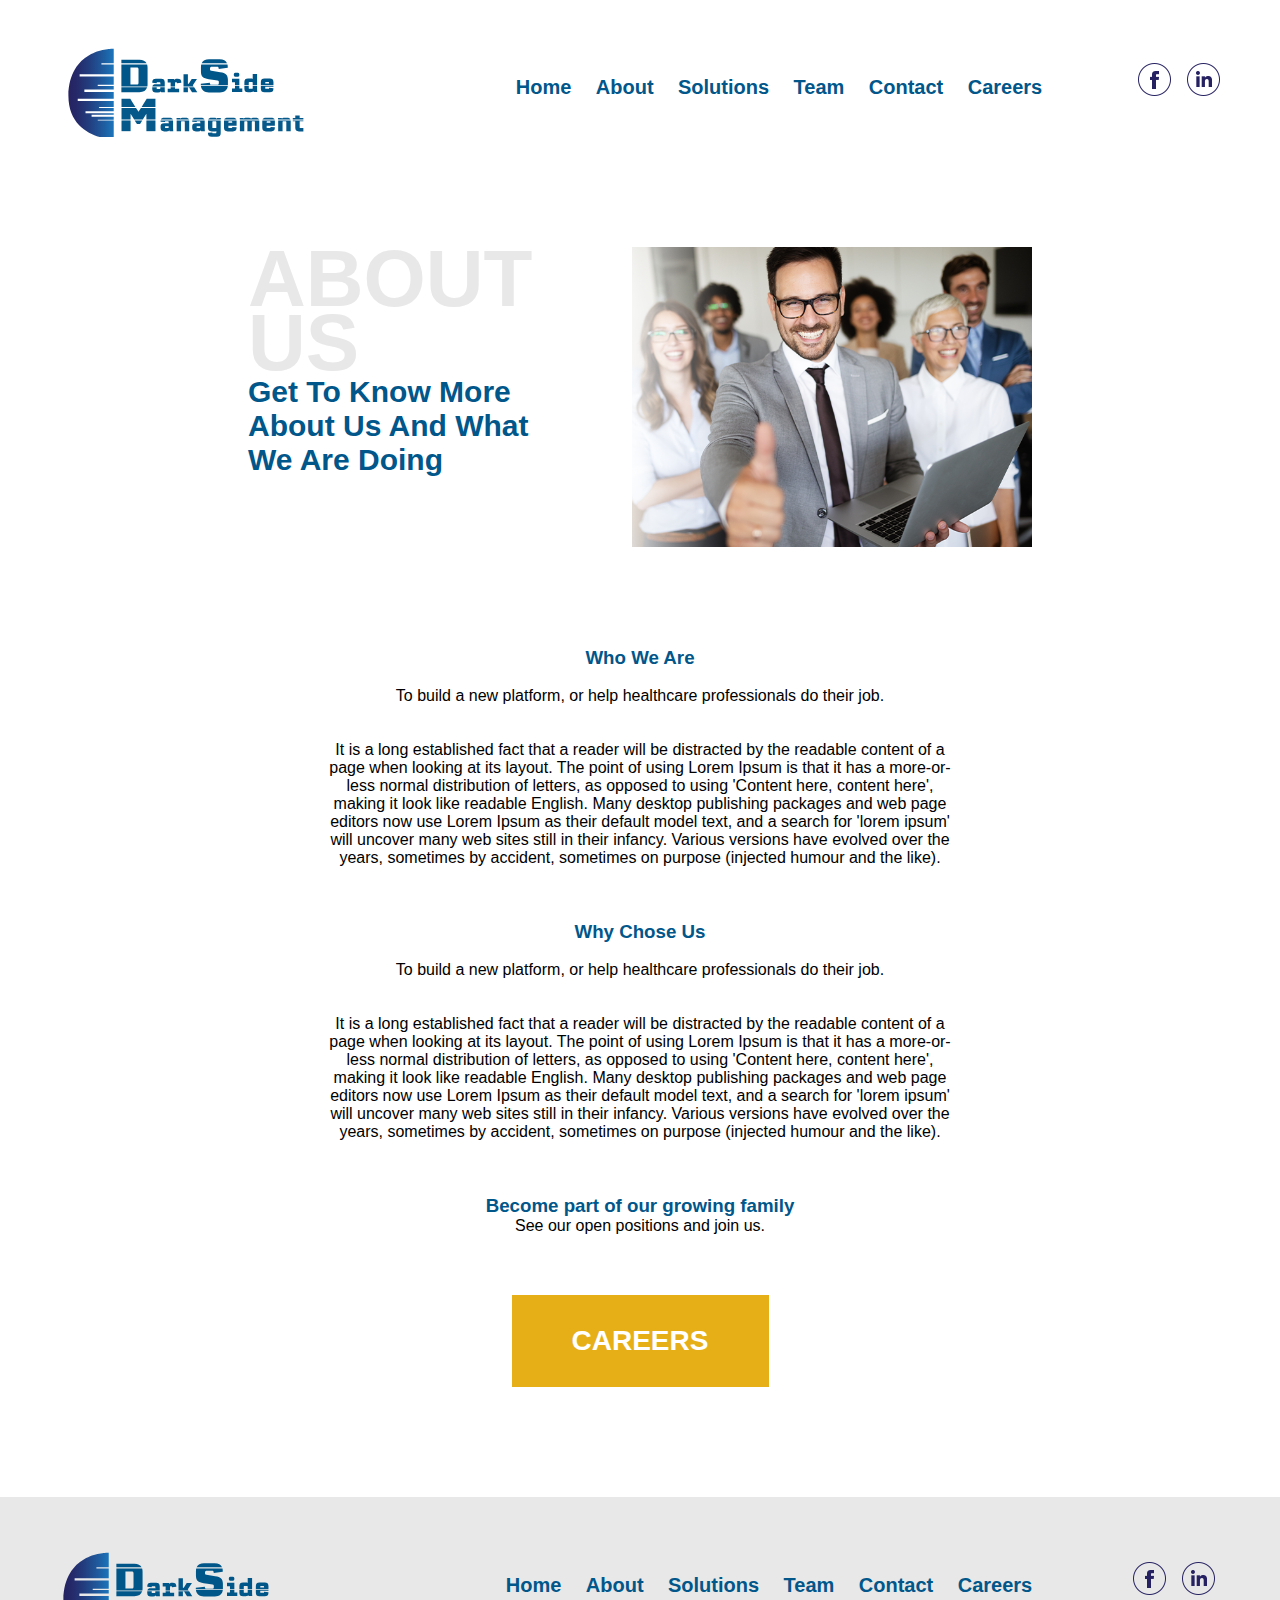
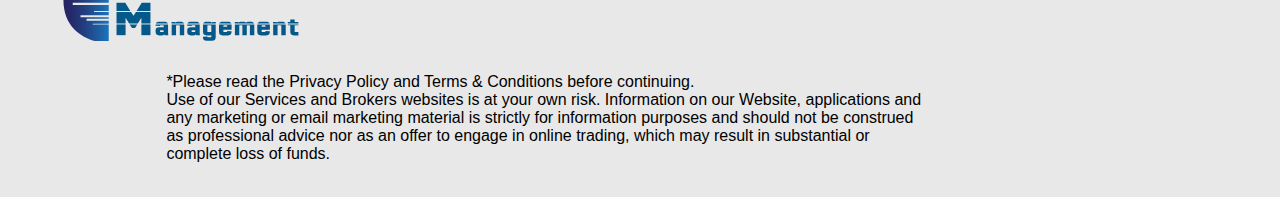
<file: pages/about.html>
<!DOCTYPE html>
<html lang="en">
<head>
    <meta charset="UTF-8">
    <meta name="viewport" content="width=device-width, initial-scale=1.0">
    <link rel="stylesheet" href="/css/main.css">
    <link rel="stylesheet" href="/css/about.css">
    <title>About</title>
</head>
<body>
    <div class="main-container">
        <div class="headers">
            <div class="nav">
                <a class="nav-h1"></a>
                <div class="a-container">
                    <a href="/index.html">Home</a>
                    <a href="/pages/about.html">About</a>
                    <a href="/pages/solutions.html">Solutions</a>
                    <a href="/pages/team.html">Team</a>
                    <a href="/pages/contact.html">Contact</a>
                    <a href="/pages/careers.html">Careers</a>
                </div>
                <div class="logo-section">
                    <img class="logo-img" src="/assets/images/facebook.png" alt="facebook logo">
                    <img class="logo-img" src="/assets/images/linkedin.png" alt="linkedin logo">
                </div>
            </div>
        </div>
        <div class="content">
            <div class="content-inside">
               <div class="first-content">
                   <div class="first-content-left-col">
                    <h1 class="right-part-h1">ABOUT <br> US</h1>
                    <h2>Get To Know More <br>
                        About Us And What<br>
                        We Are Doing</h2>
                   </div>
                   <div class="first-content-right-col">
                       <img src="/assets/images/thumbs-up.png" alt="" class="first-content-right-col-img">
                </div>
               </div>
           
                </div>
                <div class="center-content">
                    <section>
                        <h3>Who We Are</h3>
                        <br>
                        <p>
                            To build a new platform, or help healthcare professionals do their job.
                        </p>
                        <br>
                        <br>
                        <p>
                            It is a long established fact that a reader will be distracted by the readable content of a page when looking at its layout. The point of using Lorem Ipsum is that it has a more-or-less normal distribution of letters, as opposed to using 'Content here, content here', making it look like readable English. Many desktop publishing packages and web page editors now use Lorem Ipsum as their default model text, and a search for 'lorem ipsum' will uncover many web sites still in their infancy. Various versions have evolved over the years, sometimes by accident, sometimes on purpose (injected humour and the like).
                        </p>
                    </section>
                    <br>
                    <br>
                    <br>
                    <section>
                        <h3>Why Chose Us</h3>
                        <br>
                        <p>
                            To build a new platform, or help healthcare professionals do their job.
                        </p>
                        <br>
                        <br>
                        <p>
                            It is a long established fact that a reader will be distracted by the readable content of a page when looking at its layout. The point of using Lorem Ipsum is that it has a more-or-less normal distribution of letters, as opposed to using 'Content here, content here', making it look like readable English. Many desktop publishing packages and web page editors now use Lorem Ipsum as their default model text, and a search for 'lorem ipsum' will uncover many web sites still in their infancy. Various versions have evolved over the years, sometimes by accident, sometimes on purpose (injected humour and the like).
                        </p>
                    </section>
                    <br>
                    <br>
                    <br>
                    <section>
                        <h3>Become part of our growing family</h3>
                        <span>See our open positions and join us.</span>
                        <br>
                      <a href="/pages/careers.html"> <button class="careers-button">Careers</button></a>
                    </section>
                </div>
            </div>
        </div>
    </div>
    </div>
          <div class="footer">
            <div class="nav">
                <h5 class="nav-h1"></h5>
                <div class="a-container">
                    <a href="/index.html">Home</a>
                    <a href="pages/about.html">About</a>
                    <a href="/pages/solutions.html">Solutions</a>
                    <a href="/pages/team.html">Team</a>
                    <a href="/pages/contact.html">Contact</a>
                    <a href="/pages/careers.html">Careers</a>

                </div>
                <div class="logo-section">
                    <img class="logo-img" src="/assets/images/facebook.png" alt="facebook logo">
                    <img class="logo-img" src="/assets/images/linkedin.png" alt="linkedin logo">
                </div>
            </div>
            <p class="message">*Please read the Privacy Policy and Terms & Conditions before continuing. <br> Use of our Services and Brokers websites is at your own risk. Information on our Website, applications and any marketing or email marketing material is strictly
                for information purposes and should not be construed as professional advice nor as an offer to engage in online trading, which may result in substantial or complete loss of funds.
            </p>
        </div>
</body>
</html>
</file>
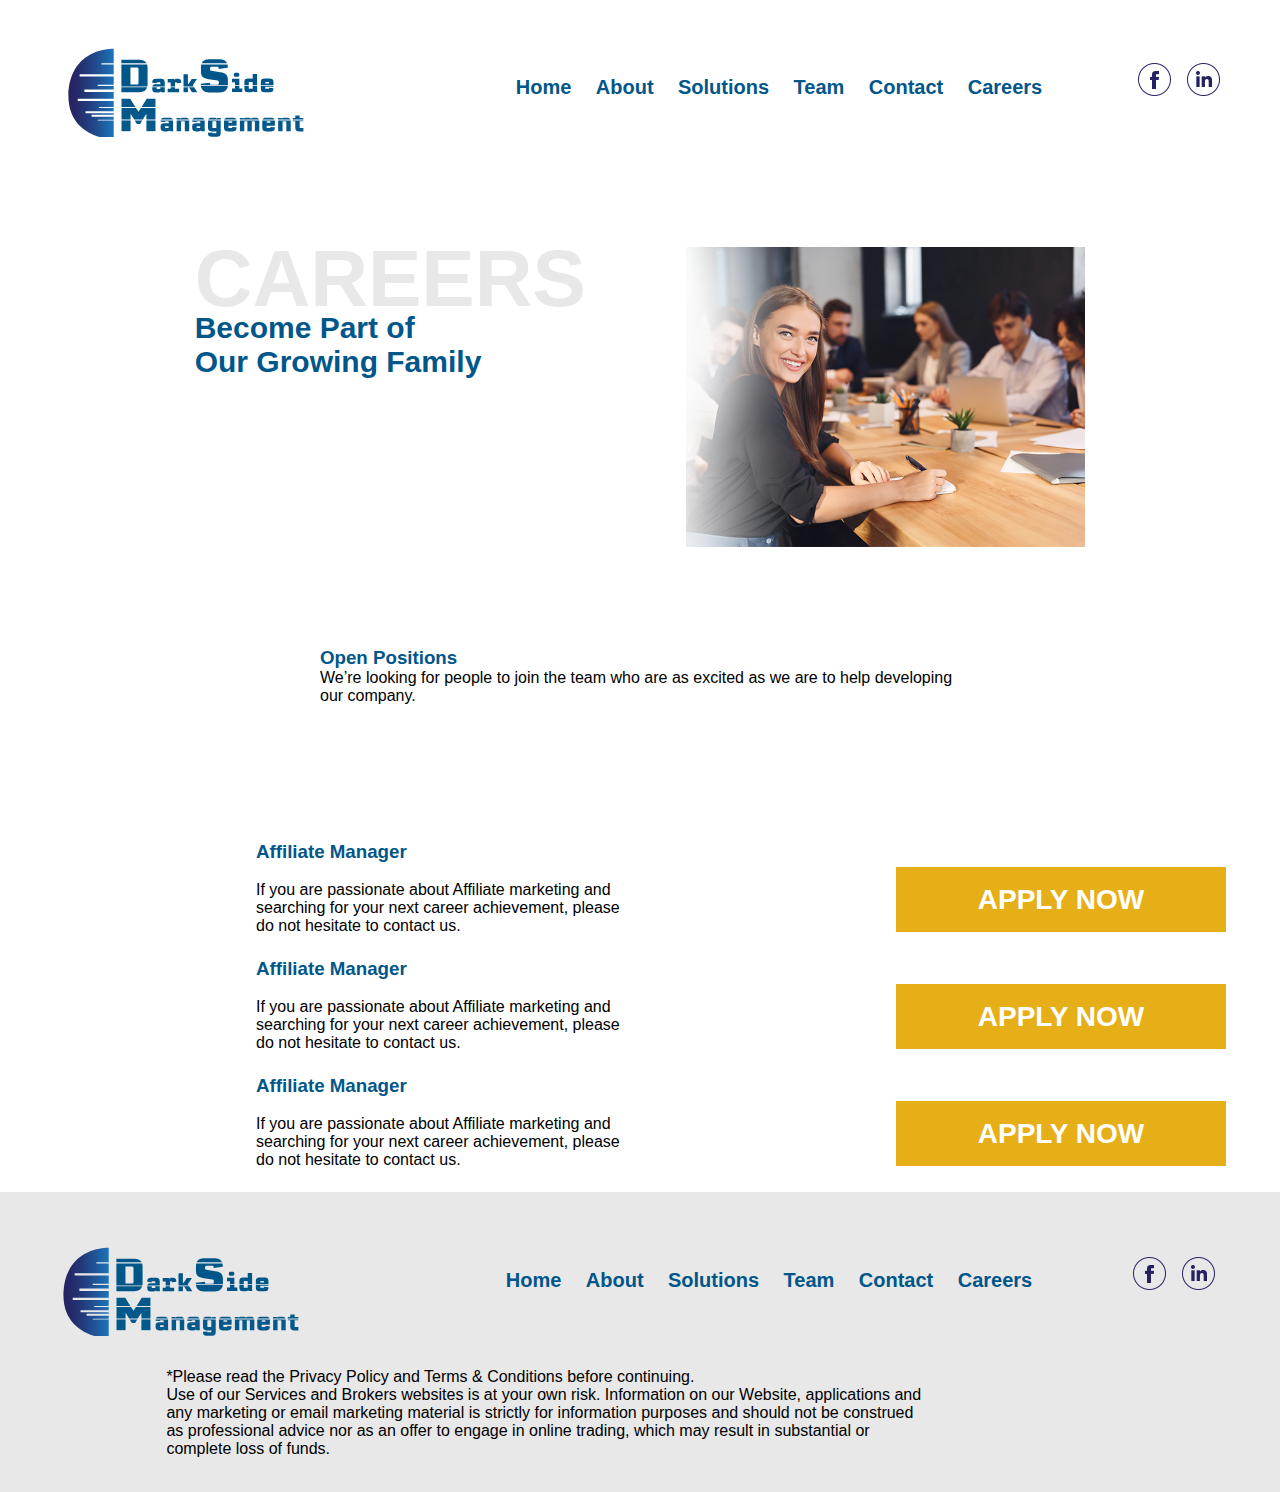
<file: pages/careers.html>
<!DOCTYPE html>
<html lang="en">
<head>
    <meta charset="UTF-8">
    <meta name="viewport" content="width=device-width, initial-scale=1.0">
    <link rel="stylesheet" href="/css/main.css">
    <link rel="stylesheet" href="/css/about.css">
    <link rel="stylesheet" href="/css/careers.css">
    <title>About</title>
</head>
<body>
    <div class="main-container">
        <div id="overlay"></div>
        <div class="headers">
            <div class="nav">
                <a class="nav-h1"></a>
                <div class="a-container">
                    <a href="/index.html">Home</a>
                    <a href="/pages/about.html">About</a>
                    <a href="/pages/solutions.html">Solutions</a>
                    <a href="/pages/team.html">Team</a>
                    <a href="/pages/contact.html">Contact</a>
                    <a href="/pages/careers.html">Careers</a>

                </div>
                <div class="logo-section">
                    <img class="logo-img" src="/assets/images/facebook.png" alt="facebook logo">
                    <img class="logo-img" src="/assets/images/linkedin.png" alt="linkedin logo">
                </div>
            </div>
        </div>
        <div class="content">
            <div class="content-inside">
               <div class="first-content">
                   <div class="first-content-left-col">
                    <h1 class="right-part-h1">CAREERS</h1>
                    <h2>Become Part of <br>
                        Our Growing Family
                        </h2>
                   </div>
                   <div class="first-content-right-col">
                       <img src="/assets/images/happy-people.png" alt="" class="first-content-right-col-img">
                </div>
               </div>
           
                </div>
                <div>
                    <div class="first-content">
                        <section>
                            <h3>Open Positions</h3>
                            <p>
                                We’re looking for people to join the team who are as excited as we are to help developing our company.
                            </p>
                            <br>
                            <br>
                        </section>
                    </div>
                    <div class="modal" id="modal">
                        <div>
                        <h2>Graphic Designer</h2>
                        <br>
                        <br>
                        <span>Sofia, Bulgaria | Full Time Position</span>
                        <span>Posted Date: 2020-06-24</span>
                        <p>We are proud to announce that we are expanding our business and we seek to appoint a new graphic designer to our team. If you believe your a great one with a catchy eye for details, sent your CV and portfolio our way.
                            <br>
                            <br>
                            <p>
                                <h3>Responsibilities</h3>
                                We are proud to announce that we are expanding our business and we seek to appoint a new graphic designer to our team. If you believe your a great one with a catchy eye for details, sent your CV and portfolio our way.

                                Responsibilities:
                                Thinks creatively to produce new ideas and concepts and develops new designs following the company's conception and guidelines
                                Prepares and presents digital layouts for the clients
                                Performs pre-processing of the products according to already established and approved templates
                                Executes the print & cut operations of the products 
                                Meeting clients requirements and expectations
                                Working as part of a team with printers, copywriters, photographers, stylists, illustrators, other designers, account executives, web developers and marketing specialists
                                 </p>
                                 <p>
                                     <br>
                                     <br>
                                    <h3>Qualifications</h3>
                                    We are proud to announce that we are expanding our business and we seek to appoint a new graphic designer to our team. If you believe your a great one with a catchy eye for details, sent your CV and portfolio our way.
    
                                    Qualifications:
                                    Proficiency with Adobe Illustrator & Adobe Photoshop 
                                    Proven experience as a graphic designer
                                    An eye for aesthetics and details
                                    Able to act on own initiative, delivering projects without immediate supervision
                                    Excellent time management and organizational skills 
                                    Accuracy and attention to detail 
                                    Ability to multi-task 
                                    Ability to function well in a fast-paced environment under tight deadlines 
                                    Intermediate level in written English is a must 
                                     </p>
                                     <br>
                                     <br>
                                     <h3>Advantages</h3>
                                     We are proud to announce that we are expanding our business and we seek to appoint a new graphic designer to our team. If you believe your a great one with a catchy eye for details, sent your CV and portfolio our way.
                                     Interest and understanding of different types of printing materials, product photography processing, mockup creation and packaging designs
                                     What we offer:
                                     Working with a young, creative and passionate team 
                                     We take under consideration your personal needs and commitments 
                                     Excellent working conditions 
                                     Cooperative team environment 
                                     Ongoing training and career development
                                     
                                     <br>
                                     <br>
                                     <form action="">
                                         <input type="file" name="" id="">
                                     </form>
                                     <p>
                                        If you are passionate about Design and searching for your next career achievement, please do not hesitate to contact us.

                                     </p>

                            </p>
                        <button id="close">X</button>
                    </div>
                      </div>
                    <div class="column-container">
                        <div class="first-column">
                                <h3>Affiliate Manager</h3>
                                <br>
                                <p>
                                    If you are passionate about Affiliate marketing and searching for your next career achievement, please do not hesitate to contact us.
                                </p>
                            </div>
                                <div class="second-column">
                                   <button class="apply-btn jsModalTrigger open">APPLY NOW</button>
                              </div>
                              <div class="first-column">
                                <h3>Affiliate Manager</h3>
                                <br>
                                <p>
                                    If you are passionate about Affiliate marketing and searching for your next career achievement, please do not hesitate to contact us.
                                </p>
                            </div>
                                <div class="second-column">
                                   <button class="apply-btn jsModalTrigger open">APPLY NOW</button>
                              </div>
                              <div class="first-column">
                                <h3>Affiliate Manager</h3>
                                <br>
                                <p>
                                    If you are passionate about Affiliate marketing and searching for your next career achievement, please do not hesitate to contact us.
                                </p>
                            </div>
                                <div class="second-column">
                                   <button class="apply-btn jsModalTrigger open">APPLY NOW</button>
                              </div>
                    </div>
                    </div>
                </div>
            </div>
        </div>
    </div>
    </div>
          <div class="footer">
            <div class="nav">
                <h5 class="nav-h1"></h5>
                <div class="a-container">
                    <a href="/index.html">Home</a>
                    <a href="pages/about.html">About</a>
                    <a href="/pages/solutions.html">Solutions</a>
                    <a href="/pages/team.html">Team</a>
                    <a href="/pages/contact.html">Contact</a>
                    <a href="/pages/careers.html">Careers</a>

                </div>
                <div class="logo-section">
                    <img class="logo-img" src="/assets/images/facebook.png" alt="facebook logo">
                    <img class="logo-img" src="/assets/images/linkedin.png" alt="linkedin logo">
                </div>
            </div>
            <p class="message">*Please read the Privacy Policy and Terms & Conditions before continuing. <br> Use of our Services and Brokers websites is at your own risk. Information on our Website, applications and any marketing or email marketing material is strictly
                for information purposes and should not be construed as professional advice nor as an offer to engage in online trading, which may result in substantial or complete loss of funds.
            </p>
        </div>
        <script src="/js/modal.js"></script>

</body>
</html>
</file>
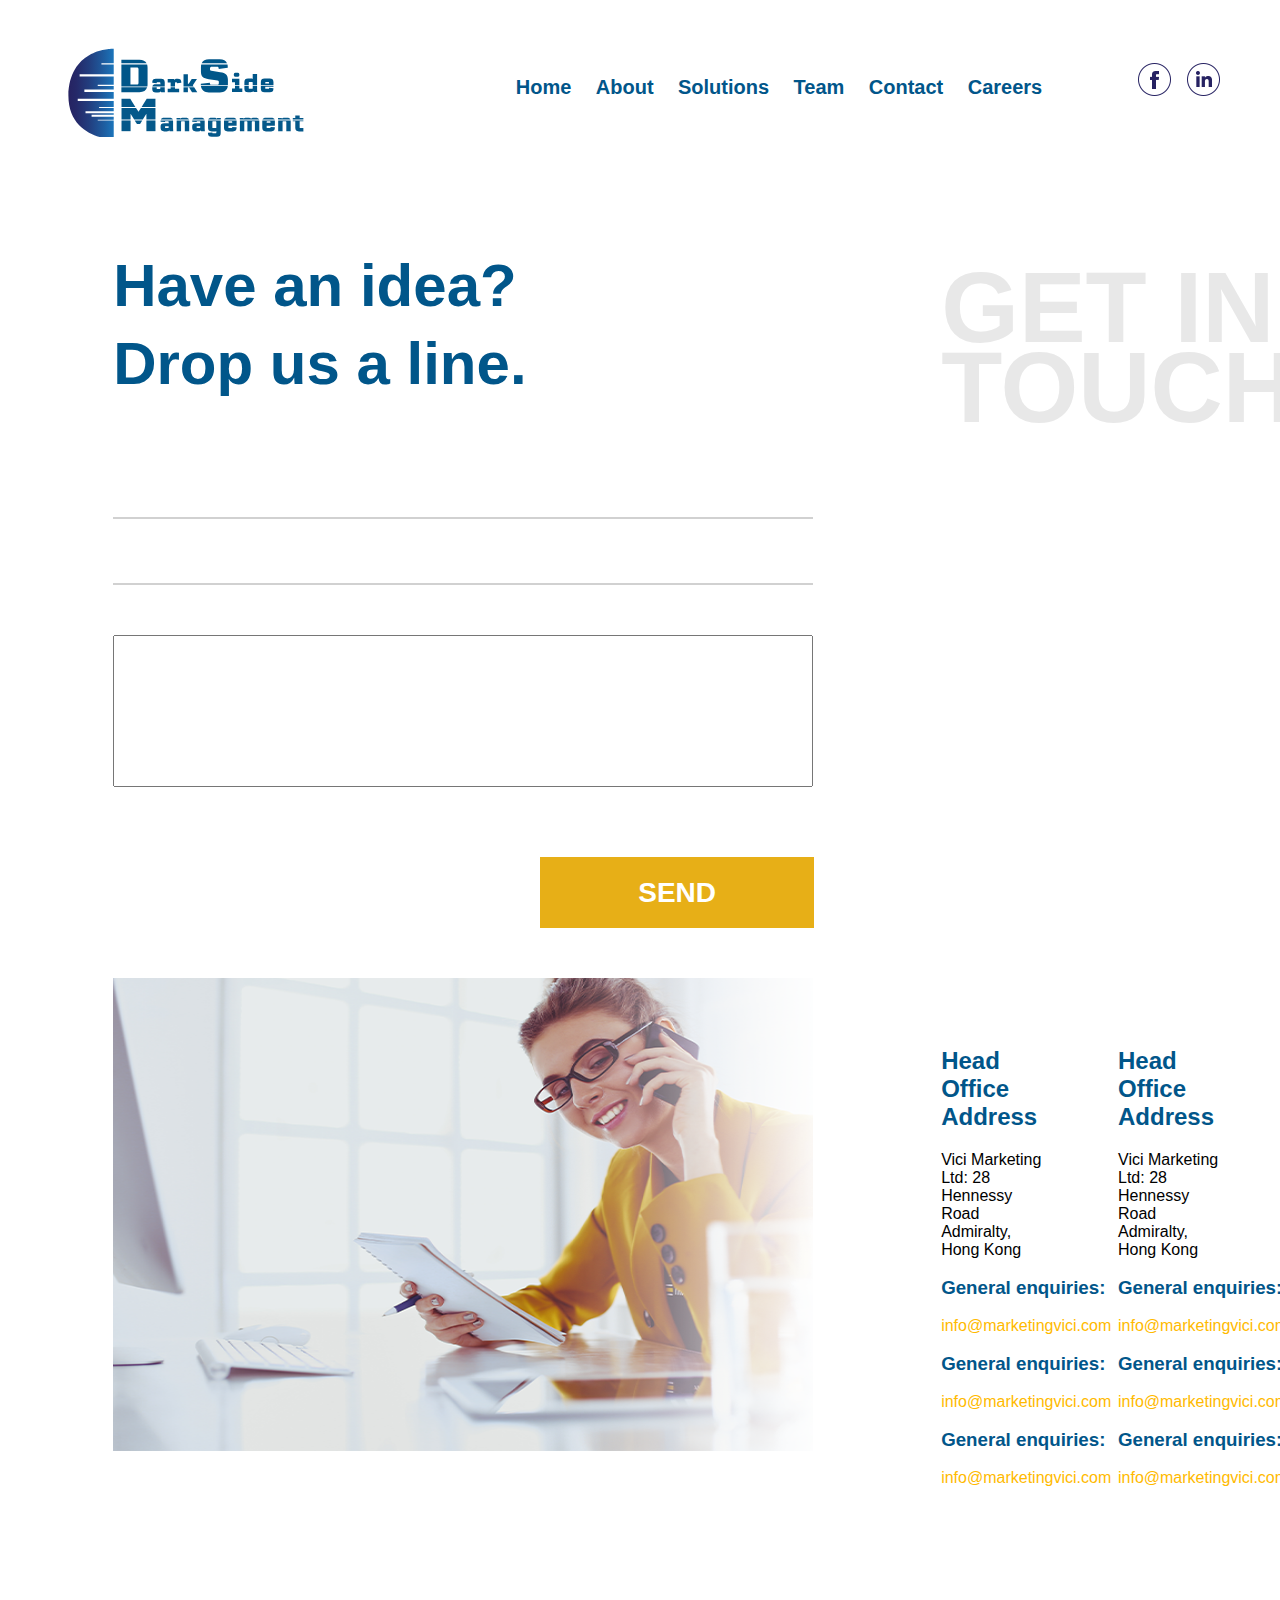
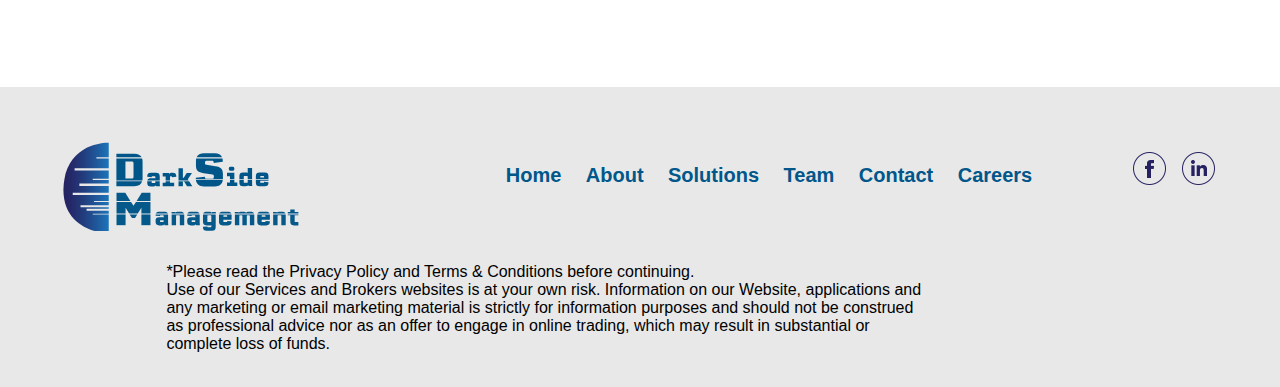
<file: pages/contact.html>
<!DOCTYPE html>
<html lang="en">
<head>
    <meta charset="UTF-8">
    <meta name="viewport" content="width=device-width, initial-scale=1.0">
    <link rel="stylesheet" href="/css/solutions.css">
    <link rel="stylesheet" href="/css/main.css">
    <link rel="stylesheet" href="/css/contact.css">
    <title>Contact</title>
</head>
<body>
    <div class="main-container">
        <div class="headers">
            <div class="nav">
                <a class="nav-h1"></a>
                <div class="a-container">
                    <a href="/index.html">Home</a>
                    <a href="/pages/about.html">About</a>
                    <a href="/pages/solutions.html">Solutions</a>
                    <a href="/pages/team.html">Team</a>
                    <a href="/pages/contact.html">Contact</a>
                    <a href="/pages/careers.html">Careers</a>

                </div>
                <div class="logo-section">
                    <img class="logo-img" src="/assets/images/facebook.png" alt="facebook logo">
                    <img class="logo-img" src="/assets/images/linkedin.png" alt="linkedin logo">
                </div>
            </div>
        </div>
        <div class="content">
            <div class="content-inside">
               
            <div class="first-grid">
                <div class="left-part">
                    <h1 class="left-part-h1">Have an idea?
                        <br>
                        Drop us a line.
                    </h1>
                    <form>
                        <input type="text" name="" id="">
                        <input type="text" name="" id="">
                        <textarea name="" id="" cols="30" rows="10"></textarea>
                        <button class="send-btn">Send</button>
                    </form>
                    <img src="/assets/images/woman-talking.png" class="left-part-img">

                </div>
                <div class="right-part">
                    <h1 class="right-part-h1">GET IN <br> TOUCH</h1>
                    <div class="column-container">
                        <div class="first-col">
                            <h2>Head Office <br> Address</h2>
                            <p>Vici Marketing Ltd:
                                28 Hennessy Road <br>
                                Admiralty, <br>
                                Hong Kong
                            </p>
                            <br>
                            <h3>General enquiries:</h3>
                                <br>
                                <span class="yellow-span">info@marketingvici.com</span>
                                <br>
                                <br>
                                <h3>General enquiries:</h3>
                                <br>
                                <span class="yellow-span">info@marketingvici.com</span>
                                <br>
                                <br>
                                <h3>General enquiries:</h3>
                                <br>
                                <span class="yellow-span">info@marketingvici.com</span>
                        </div>
                        <div class="second-col">
                            <h2>Head Office <br> Address</h2>
                            <p>Vici Marketing Ltd:
                                28 Hennessy Road <br>
                                Admiralty, <br>
                                Hong Kong
                            </p>
                            <br>
                            <p>
                                <h3>General enquiries:</h3>
                                <br>
                                <span class="yellow-span">info@marketingvici.com</span>
                                <br>
                                <br>
                                <h3>General enquiries:</h3>
                                <br>
                                <span class="yellow-span">info@marketingvici.com</span>
                                <br>
                                <br>
                                <h3>General enquiries:</h3>
                                <br>
                                <span class="yellow-span">info@marketingvici.com</span>
                            </p>
                        </div-second-col>
                    </div-column-container>
                </div>
            </div>
        </div>
    </div>
    </div>
          <div class="footer">
            <div class="nav">
                <h5 class="nav-h1"></h5>
                <div class="a-container">
                    <a href="/index.html">Home</a>
                    <a href="/pages/about.html">About</a>
                    <a href="/pages/solutions.html">Solutions</a>
                    <a href="/pages/team.html">Team</a>
                    <a href="/pages/contact.html">Contact</a>
                    <a href="/pages/careers.html">Careers</a>

                </div>
                <div class="logo-section">
                    <img class="logo-img" src="/assets/images/facebook.png" alt="facebook logo">
                    <img class="logo-img" src="/assets/images/linkedin.png" alt="linkedin logo">
                </div>
            </div>
            <p class="message">*Please read the Privacy Policy and Terms & Conditions before continuing. <br> Use of our Services and Brokers websites is at your own risk. Information on our Website, applications and any marketing or email marketing material is strictly
                for information purposes and should not be construed as professional advice nor as an offer to engage in online trading, which may result in substantial or complete loss of funds.
            </p>
        </div>
</body>
</html>
</file>
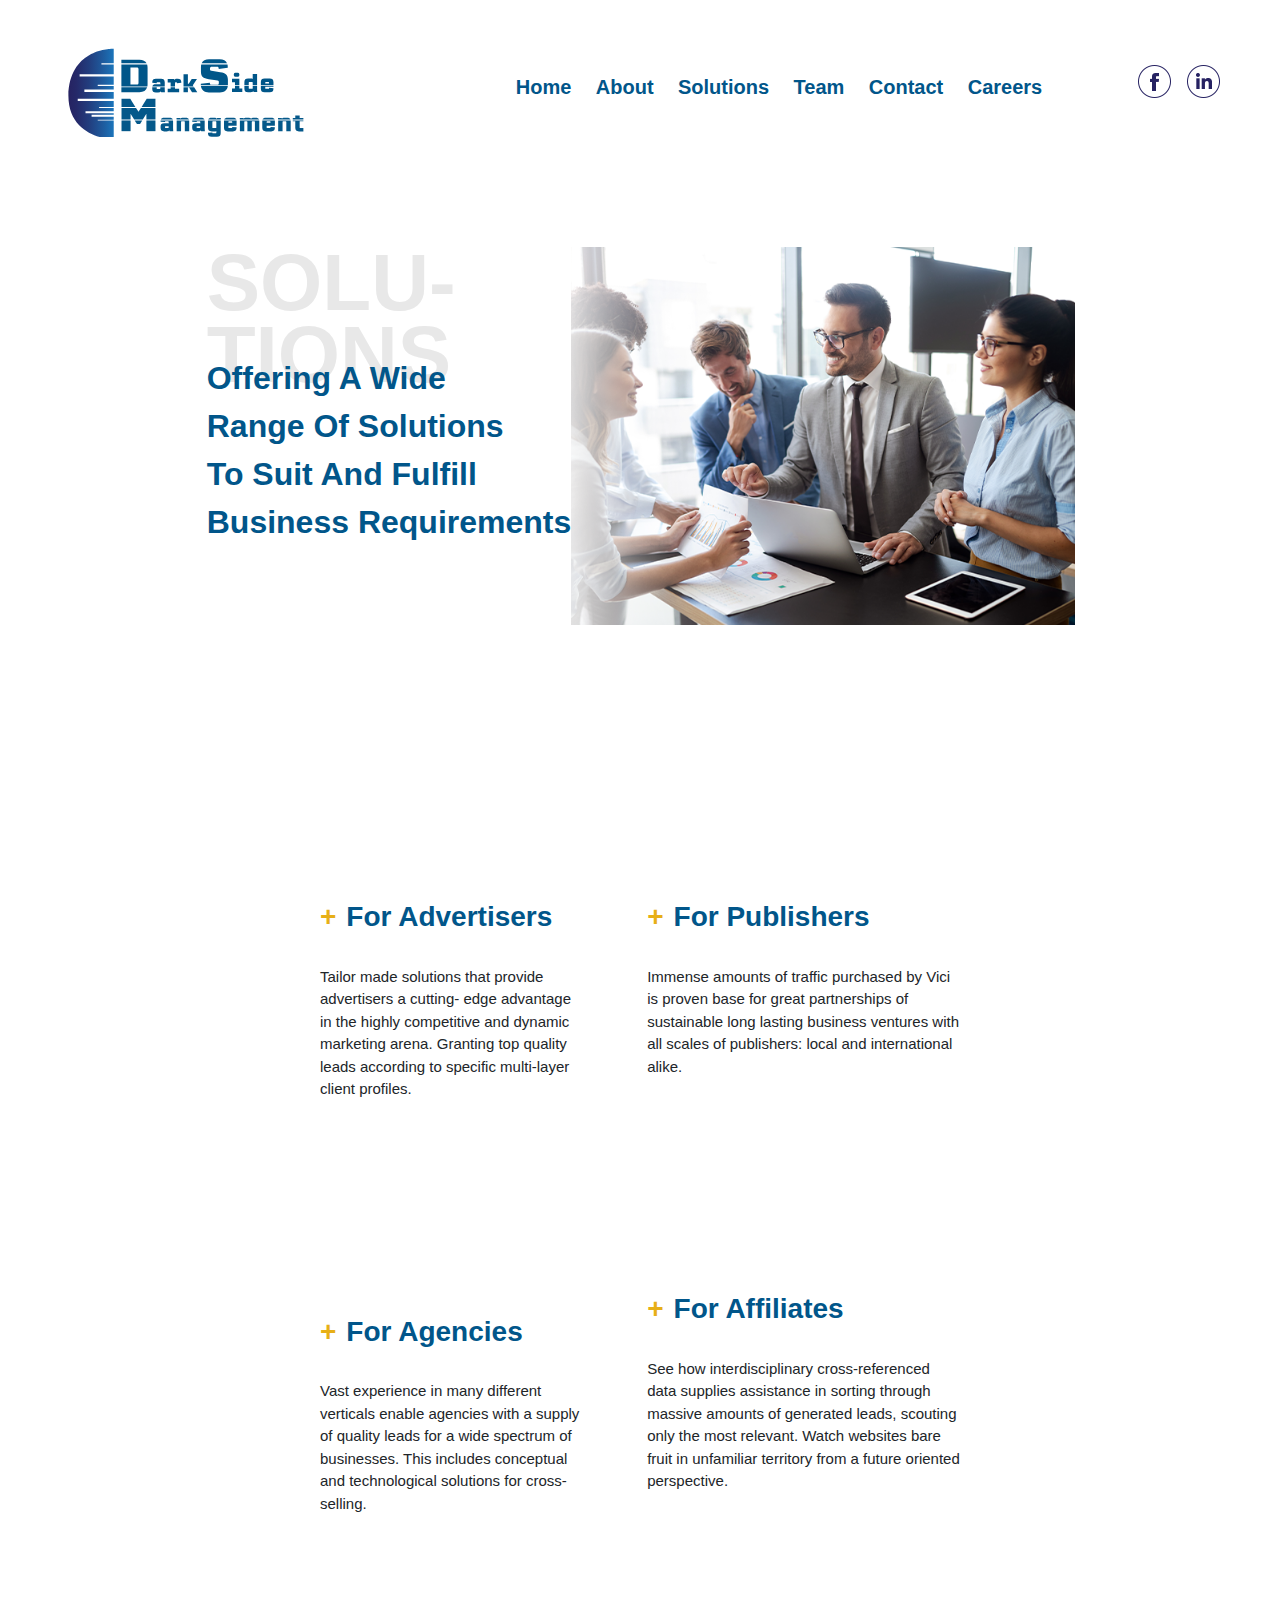
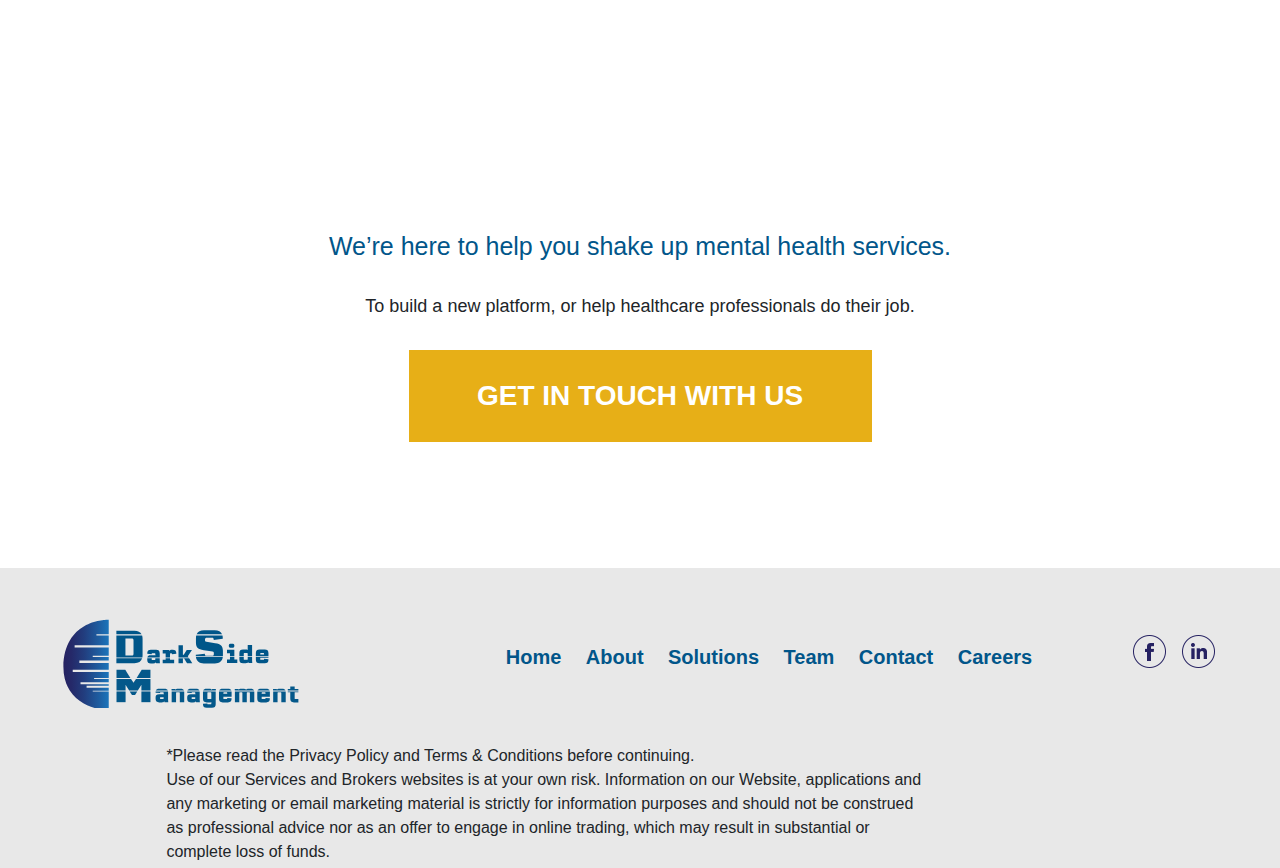
<file: pages/solutions.html>
<!DOCTYPE html>
<html lang="en">
<head>
    <meta charset="UTF-8">
    <meta name="viewport" content="width=device-width, initial-scale=1.0">
    <link rel="stylesheet" href="https://stackpath.bootstrapcdn.com/bootstrap/4.4.1/css/bootstrap.min.css" integrity="sha384-Vkoo8x4CGsO3+Hhxv8T/Q5PaXtkKtu6ug5TOeNV6gBiFeWPGFN9MuhOf23Q9Ifjh" crossorigin="anonymous">
    <link rel="stylesheet" href="/css/main.css">
    <link rel="stylesheet" href="/css/solutions.css">
    <title>Solutions</title>
</head>
<body>
    <div class="main-container">
        <div class="headers">
            <div class="nav">
                <a class="nav-h1"></a>
                <div class="a-container">
                    <a href="/index.html">Home</a>
                    <a href="/pages/about.html">About</a>
                    <a href="/pages/solutions.html">Solutions</a>
                    <a href="/pages/team.html">Team</a>
                    <a href="/pages/contact.html">Contact</a>
                    <a href="/pages/careers.html">Careers</a>

                </div>
                <div class="logo-section">
                    <img class="logo-img" src="/assets/images/facebook.png" alt="facebook logo">
                    <img class="logo-img" src="/assets/images/linkedin.png" alt="linkedin logo">
                </div>
            </div>
        </div>
        <div class="content">
            <div class="content-inside">
                <div class="solutions-first-section">
                    <div class="solutions-first-section-text">
                        <p class="first-text">SOLU-<br>TIONS</p>
                        <p class="second-text">Offering A Wide <br>
                            Range Of Solutions <br>
                            To Suit And Fulfill <br>
                            Business Requirements</p>
                    </div>
                    <div class="solutions-first-section-img">
                       <img src="/assets/images/team-talking.png" alt="" class="pc-img"> 
                    </div>
                </div>
                <div class="main-section">
                    <div class="left-part">
                        <div class="left-part-box">
                            <h3 class="second-section-right-part-h3"><span class="plus-sign">+</span>For Advertisers</h3>
                            <br> 
                            <p class="solution-p">
                                Tailor made solutions that provide advertisers a cutting- edge advantage in the highly competitive and dynamic marketing arena. Granting top quality leads according to specific multi-layer client profiles.</p>
                                <br>
                                <br>
                                <br>
                                <br>
                                <br>
                                <br>
                                <br>
                                
                        </div>
                        <div class="left-part-box">
                            <h3 class="second-section-right-part-h3"> <span class="plus-sign">+</span>For Agencies</h3>
                            <br>
                            <p class="solution-p"> 
                                Vast experience in many different verticals enable agencies with a supply of quality leads for a wide spectrum of businesses. This includes conceptual and technological solutions for cross-selling.
                            </p>

                        </div>
                    </div>
                    <div class="right-part">
                        <div class="right-part-box">
                            <h3 class="second-section-right-part-h3"> <span class="plus-sign">+</span>For Publishers</h3>
                            <br>
                            <p class="solution-p"> 
                                Immense amounts of traffic purchased by Vici is proven base for great partnerships of sustainable long lasting business ventures with all scales of publishers: local and international alike.</p>
                                <br>
                                <br>
                                <br>
                                <br>
                                <br>
                                <br>
                                <br>
                        </div>
                        <div class="right-part-box">
                            <h3 class="second-section-right-part-h3"><span class="plus-sign">+</span>For Affiliates</h3>
                            <br>
                            <p class="solution-p">
                                See how interdisciplinary cross-referenced data supplies assistance in sorting through massive amounts of generated leads, scouting only the most relevant. Watch websites bare fruit in unfamiliar territory from a future oriented perspective.</p>
                        </div>
                    </div>
                </div>
                <div class="bottom-container">
                    <h3 class="bottom-container-h3">We’re here to help you shake up mental health services. </h3>
                    <br>
                        <p class="bottom-container-p">
                            To build a new platform, or help healthcare professionals do their job.
                            <br>
                            <a href="/pages/contact.html"><button class="bottom-container-button">GET IN TOUCH WITH US</button></a>
                        </p>
                </div>
        <div class="footer">
            <div class="nav">
                <h5 class="nav-h1"></h5>
                <div class="a-container">
                    <a href="/index.html">Home</a>
                    <a href="pages/about.html">About</a>
                    <a href="/pages/solutions.html">Solutions</a>
                    <a href="/pages//team.html">Team</a>
                    <a href="/pages/contact.html">Contact</a>
                    <a href="/pages/careers.html">Careers</a>

                </div>
                <div class="logo-section">
                    <img class="logo-img" src="/assets/images/facebook.png" alt="facebook logo">
                    <img class="logo-img" src="/assets/images/linkedin.png" alt="linkedin logo">
                </div>
            </div>
            <p class="message">*Please read the Privacy Policy and Terms & Conditions before continuing. <br> Use of our Services and Brokers websites is at your own risk. Information on our Website, applications and any marketing or email marketing material is strictly
                for information purposes and should not be construed as professional advice nor as an offer to engage in online trading, which may result in substantial or complete loss of funds.
            </p>

        </div>
    </div>
    </div>
</body>
</html>
</file>
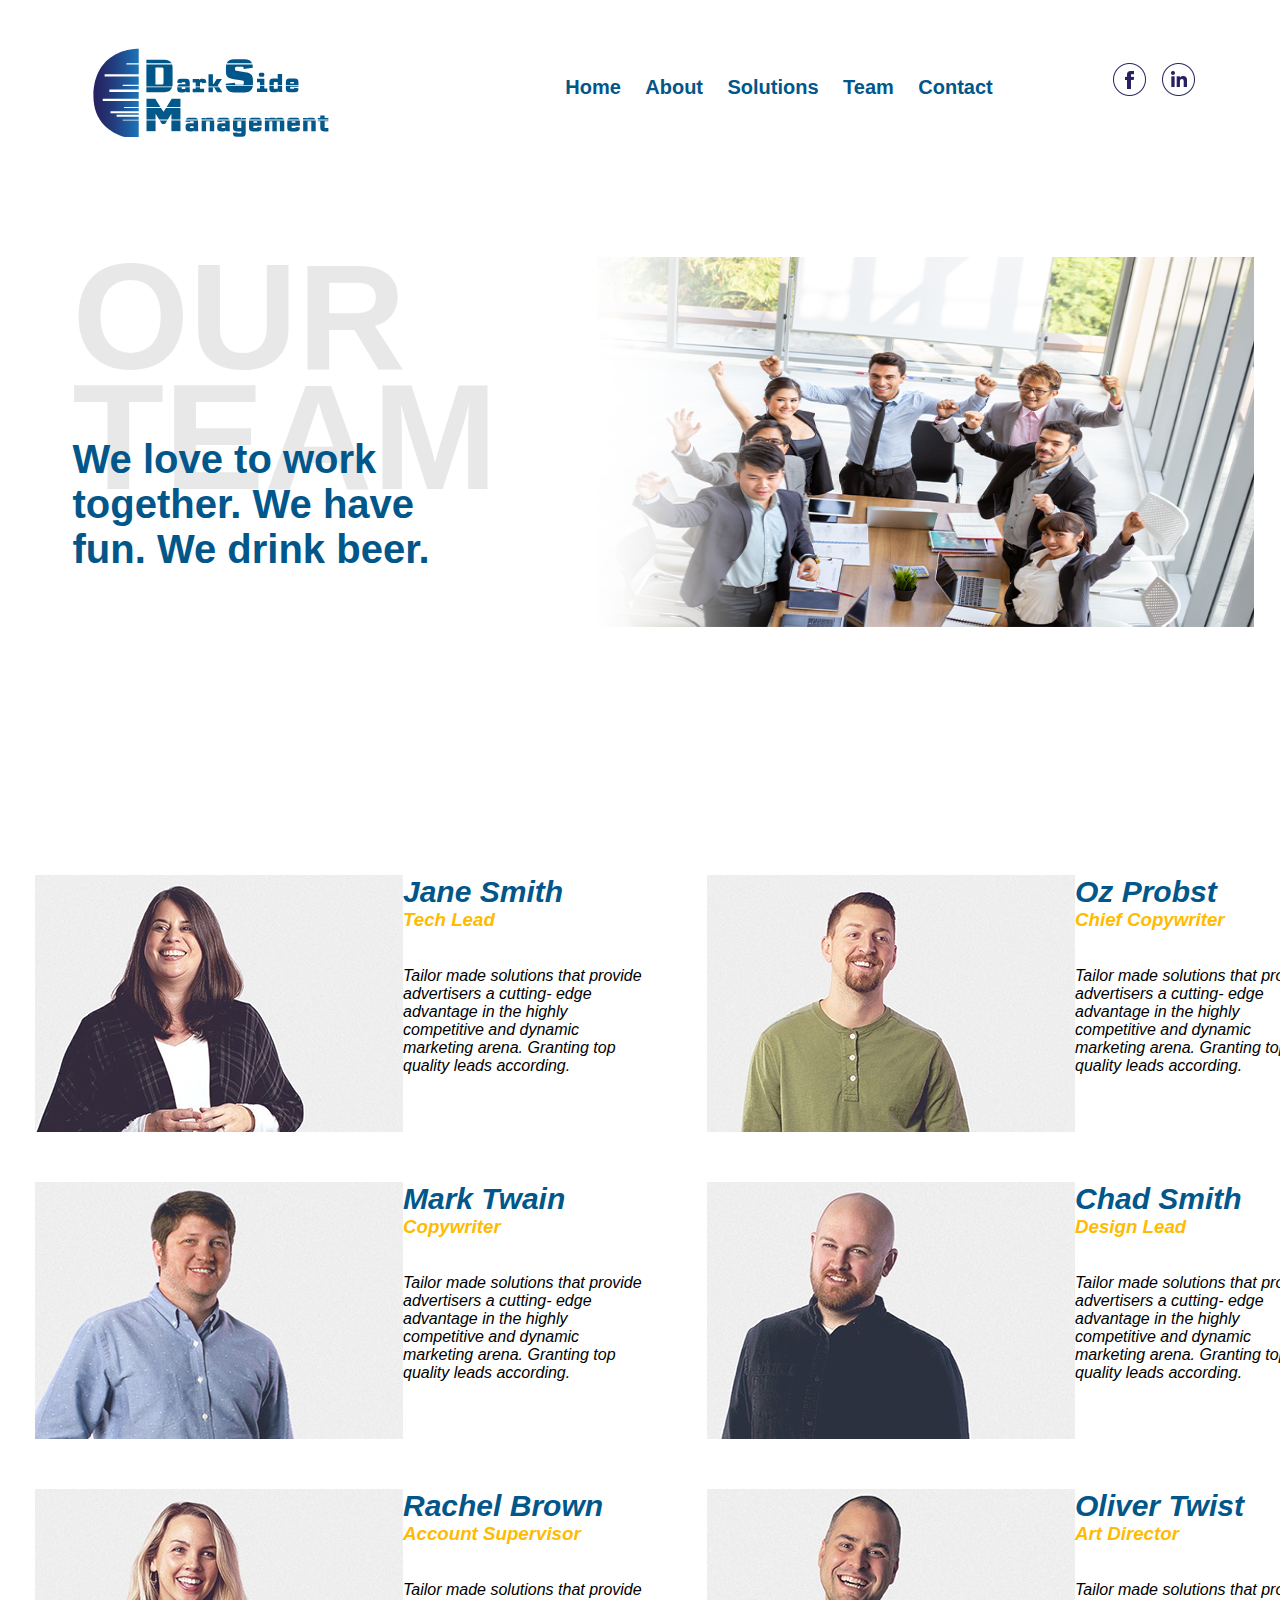
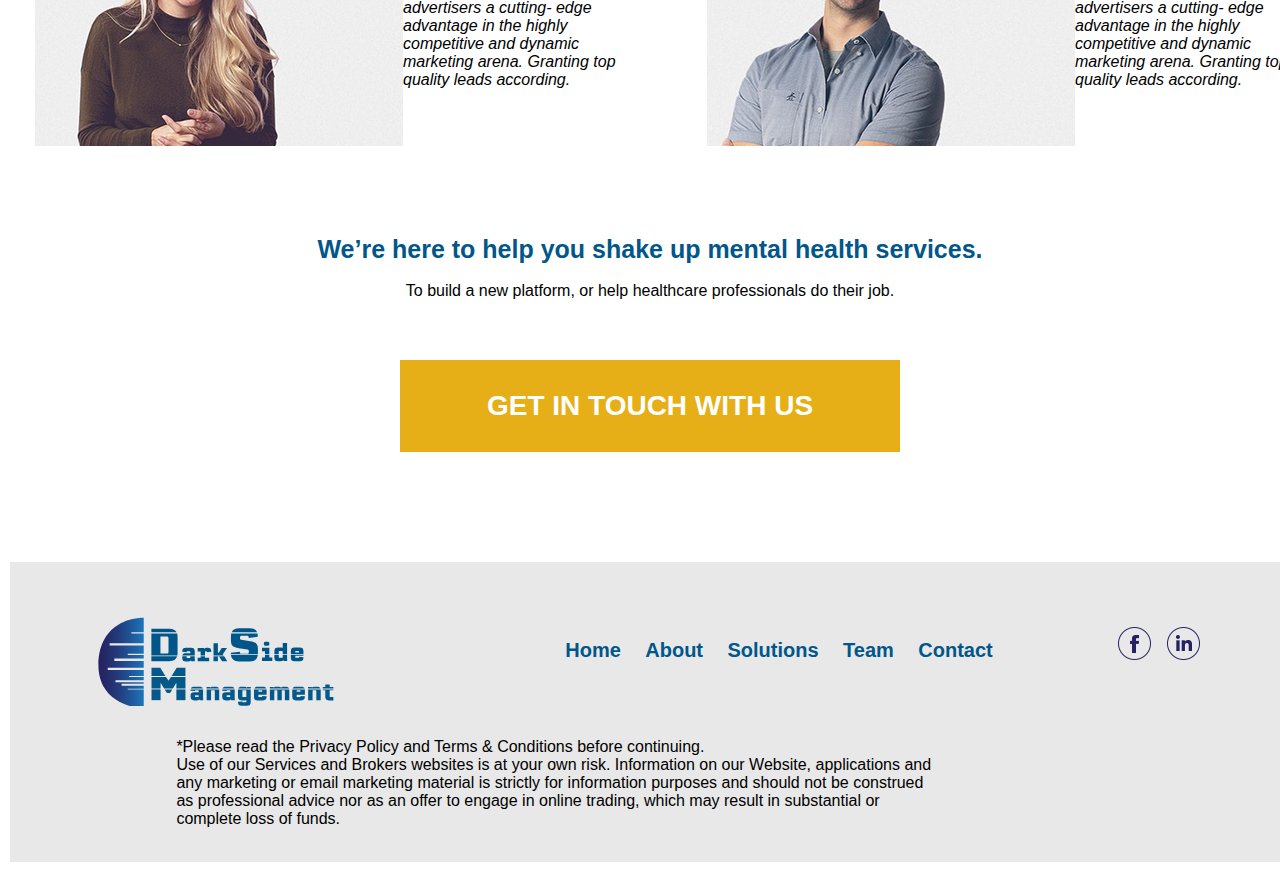
<file: pages/team.html>
<!DOCTYPE html>
<html lang="en">

<head>
    <meta charset="UTF-8">
    <meta name="viewport" content="width=device-width, initial-scale=1.0">
    <title>Team</title>
    <link rel="stylesheet" href="/css/main.css">
    <link rel="stylesheet" href="/css/about.css">
    <link rel="stylesheet" href="/css/team.css">
</head>

<body>
    <div class="main-container">
        <div class="headers">
            <div class="nav">
                <a class="nav-h1"></a>
                <div class="a-container">
                    <a href="/index.html">Home</a>
                    <a href="/pages/about.html">About</a>
                    <a href="/pages/solutions.html">Solutions</a>
                    <a href="/pages/team.html">Team</a>
                    <a href="/pages/contact.html">Contact</a>
                </div>
                <div class="logo-section">
                    <img class="logo-img" src="/assets/images/facebook.png" alt="facebook logo">
                    <img class="logo-img" src="/assets/images/linkedin.png" alt="linkedin logo">
                </div>
            </div>
        </div>
        <div class="content">
            <div class="content-inside">
                <div class="first-content">
                    <div class="first-content-left-col">
                        <h1 class="right-part-h1">OUR <br> TEAM</h1>
                        <h2 class="right-part-h2">We love to work <br>
                            together. We have<br>
                            fun. We drink beer.</h2>
                    </div>
                    <div class="first-content-right-col">
                        <img src="/assets/images/team-waving.png" alt="" class="first-content-right-col-img">
                    </div>
                </div>
                <div class="team-members-container">
                    <div class="first-col">

                    </div>
                    <div class="second-col"></div>
                </div>
            </div>
            <div class="container">
                <img class="container__image"
                    src="/assets/images/christy-holland.png">
                <div class="container__text">
                    <h2 class="name-text">Jane Smith</h2>
                    <h3 class="yellow-h3">Tech Lead</h3>
                    <br>
                    <br>
                       <p>
                        Tailor made solutions that provide advertisers a cutting- edge advantage in the highly competitive and dynamic marketing arena. Granting top quality leads according.
                       </p>
                </div>

                <img class="container__image mb-left"
                    src="/assets/images/chace-black.png">
                <div class="container__text">
                    <h2 class="name-text">Oz Probst</h2>
                    <h3 class="yellow-h3">Chief Copywriter</h3>
                    <br>
                    <br>
                    <p>
                        Tailor made solutions that provide advertisers a cutting- edge advantage in the highly competitive and dynamic marketing arena. Granting top quality leads according.
                       </p>
                </div>

            </div>

            <div class="container">
                <img class="container__image"
                    src="/assets/images/banks-wilson.png">
                <div class="container__text">
                    <h2 class="name-text">Mark Twain</h2>
                    <h3 class="yellow-h3">Copywriter</h3>
                    <br>
                    <br>
                    <p>
                        Tailor made solutions that provide advertisers a cutting- edge advantage in the highly competitive and dynamic marketing arena. Granting top quality leads according.
                       </p>
                </div>

                <img class="container__image mb-left"
                    src="/assets/images/matt-taylor.png">
                <div class="container__text">
                    <h2 class="name-text">Chad Smith</h2>
                    <h3 class="yellow-h3">Design Lead</h3>
                    <br>
                    <br>
                    <p>
                        Tailor made solutions that provide advertisers a cutting- edge advantage in the highly competitive and dynamic marketing arena. Granting top quality leads according.
                       </p>
                </div>
            </div>


            <div class="container">
                <img class="container__image"
                    src="/assets/images/melanie-pearl.png">
                <div class="container__text">
                    <h2 class="name-text">Rachel Brown</h2>
                    <h3 class="yellow-h3">Account Supervisor</h3>
                    <br>
                    <br>
                        <p>
Tailor made solutions that provide advertisers a cutting- edge advantage in the highly competitive and dynamic marketing arena. Granting top quality leads according.
                        </p>
                </div>

                <img class="container__image mb-left"
                    src="/assets/images/kevin-larson.png">
                <div class="container__text">
                    <h2 class="name-text">Oliver Twist</h2>
                    <h3 class="yellow-h3">Art Director</h3>
                    <br>
                    <br>
                    <p>
                        Tailor made solutions that provide advertisers a cutting- edge advantage in the highly competitive and dynamic marketing arena. Granting top quality leads according.
                       </p>
                </div>
            </div>
            <section class="get-in-touch-section">
                <h3 class="get-in-touch-section-h3">We’re here to help you shake up mental health services.  </h3>
                <br>
                <span class="get-in-touch-section-span">
                    To build a new platform, or help healthcare professionals do their job.</span>
                <br>
              <a href="/pages/contact.html"> <button class="careers-button">GET IN TOUCH WITH US</button></a>
            </section>

            <div class="footer">
                <div class="nav">
                    <h5 class="nav-h1"></h5>
                    <div class="a-container">
                        <a href="/index.html">Home</a>
                        <a href="/pages/about.html">About</a>
                        <a href="/pages/solutions.html">Solutions</a>
                        <a href="/pages/team.html">Team</a>
                        <a href="/pages/contact.html">Contact</a>
                    </div>
                    <div class="logo-section">
                        <img class="logo-img" src="/assets/images/facebook.png" alt="facebook logo">
                        <img class="logo-img" src="/assets/images/linkedin.png" alt="linkedin logo">
                    </div>

                </div>
                <p class="message">*Please read the Privacy Policy and Terms & Conditions before continuing. <br> Use of
                    our Services and Brokers websites is at your own risk. Information on our Website, applications and
                    any marketing or email marketing material is strictly
                    for information purposes and should not be construed as professional advice nor as an offer to
                    engage in online trading, which may result in substantial or complete loss of funds.
                </p>
            </div>
        </div>
        </div>
</body>

</html>
</file>
<file: css/main.css>
* {
        padding: 0px;
        margin: 0px;
        font-family: 'Segoe UI',sans-serif;
        outline: 0;
    }

    body {
        overflow-x: hidden;
        height: 100%;
        width: 100%;
    }
    
    .nav {
        display: flex;
        justify-content: center;
        align-items: center;
        justify-content: space-evenly;
        width: 100%;
        height: 50%;
    }

    .content {
        width: 100%;
    }
    
    .header {
        height: 8%;
    }
    
    .nav-h1 {
        text-align: center;
        width: 250px;
        height: 110px;
        margin-top: 27px;
        font-size: 40px;
        background-image: url(/assets/images/logo.svg);
        background-repeat: no-repeat;
        background-size: cover;
    }

    .content-inside {
        width: 100%;
    }
    
    a {
        display: inline-block;
        margin: 10px;
        font-family: 'Segoe UI', sans-serif;
        font-size: 20px;
        font-weight: bold;
        color: #01568a !important;
        font-weight: bold;
        text-decoration: none;
    }

    a:hover {
       text-decoration: none;
    }
    
    .a-container {
        margin-left: 10%;
        margin-top: 27px;
    }
    
    .footer {
        background-color: #e8e8e8;
        height: 300px;
        width: 100%;
        padding-bottom: 0px;
    }
    
    .alignleft {
        margin-left: 8%;
        font-family: 'Segoe UI', sans-serif;
        font-size: 18px;
        font-weight: 900;
        color: #000000;
    }
    
    .alignright {
        margin-right: 8%;
        display: flex;
        flex-direction: row;
    }
    
    .logo-section {
        margin-top: 1.3%;
        margin-left: 2%;
    }
    
    .logo-img {
        padding: 6px;
    }
    
    .first-section {
        width: 100%;
        background-image: url("/assets/images/first-logo.png");
        background-repeat: no-repeat;
        background-size: cover;
    }
    
    .first-section-p {
        width: 400px;
        height: 314px;
        margin-left: 10%;
        padding-top: 10%;
        font-family: 'Segoe UI', sans-serif;
        font-weight: bold;
        font-size: 4vh;
        font-weight: 900;
        text-align: center;
        color: #01568a;
    }
    
    .small-button {
        width: 331px;
        height: 92px;
        background-color: #e7af17;
        font-family: 'Segoe UI', sans-serif;
        font-size: 20px;
        font-weight: bold;
        color: white;
        border: none;
    }
    
    .second-section-text {
        color: #e8e8e8;
        font-weight: 900;
        font-size: 120px;
        line-height: 0.7;
        font-family: 'Segoe UI', sans-serif;
    }
    
    
    .second-section {
        margin-top: 100px;
        display: flex;
        justify-content: center;
    }
    
    .third-section {
        height: 100%;
        width: 100%;
        display: flex;
        justify-content: center;
        margin-bottom: 50px;
        margin-top: 100px;
        background-color: #e8e8e8;
    }
    
    .third-section-right-part {
        margin-left: 50px;
        margin-top: 5%;
    }
    
    .third-section-right-part-img {
        display: block;
        height: 300px;
        max-width: 100%;
    }
    
    .third-section-left-part {
        width: 20%;
        margin-top: 7%;
        z-index: 3;
    }
    
    .forth-section {
        height: 500px;
        width: 100%;
        display: flex;
        justify-content: center;
    }
    
    .info-box {
        display: flex;
        flex-direction: column;
        justify-content: center;
        margin-bottom: 50px;
        margin-right: 7%;
        width: 36%;
        background-color: #e7af17;
    }
    
    .info-box-content {
        text-align: center;
    }
    
    button {
        width: 330px;
        height: 65px;
        background-color: #ffffff;
        font-size: 28px;
        font-weight: bold;
        font-family: 'Segoe UI', sans-serif;
        color: #01568a;
        border: none;
        text-transform: uppercase;
    }
    
    .info-box-content-h1 {
        color: #ffffff;
        font-family: 'Segoe UI', sans-serif;
        font-size: 60px;
        font-weight: bold;
    }
    
    .info-box-content-p {
        font-family: 'Segoe UI', sans-serif;
        font-size: 18px;
        font-weight: 300;
        font-stretch: normal;
        color: #ffffff;
    }
    
    .message {
        width: 60%;
        margin-left: 13%;
        margin-top: 2%;
        font-family: 'Segoe UI', sans-serif;
    }
    
    .second-section-right-part {
        width: 50%;
        margin: 0 auto;
        margin-left: 30%;
    }
    
    .second-section-right-part-h3 {
        margin-top: 30px;
        color: #01568a;
        font-weight: bold;
    }
    
    .second-section-right-part-p {
        font-family: 'Segoe UI', sans-serif;
        margin-top: 30px;
    }
    
    .plus {
        color: orange;
    }

    .second-section-paragraphs {
        position: absolute;
        margin-top: 6%;
        margin-left: -16px;
        z-index: -10;
    }

    .second-se {
        color: #01568a;
        font-weight: bold;
    }

    .third-section-text {
        font-size: 140px;
        font-weight: 900;
        font-size: 120px;
        line-height: 0.7;
        font-family: 'Segoe UI', sans-serif;
        color: white;
        position: relative;
    }

    .third-section-paragraphs {
        position: absolute;
        z-index: 1;
        margin-left: -5%;
        margin-top: -10;
    }

    .forth-section-p {
        font-size: 140px;
        font-weight: 900;
        font-size: 120px;
        line-height: 0.9;
        font-family: 'Segoe UI', sans-serif;
        color: #e8e8e8;
    }

.forth-section-paragraphs {
    width: 45%;
    margin: 0 auto;
    margin-top: 5%;
}

.third-section-paragraphs   {
    z-index: -1;
    margin-left: -8%;
}

.third-section-paragraphs {
 position: absolute;
 z-index: 1;
 margin-left: -5%;
 margin-top: -10;
}

.third-section-paragraphs {
    z-index: -1;
    margin-top: -44px;
}

.plus-sign {
    color: #e7af17;
    margin-right: 10px;
}

@media (min-width: 1281px) {
    .first-section {
        display: block;
        max-width: 100%;
        height: 800px;
        background-image: url("/assets/images/first-logo.png");
        background-repeat: no-repeat;
        background-size: cover;
    }
    .small-button {
        width: 331px;
        height: 92px;
        margin-top: 8%;
        background-color: #e7af17;
        font-family: 'Segoe UI', sans-serif;
        
        font-size: 18px;
        font-weight: 900;
        color: white;
        border: none;
    }
}

@media (min-width: 940px) {
    .small-button {
        width: 331px;
        height: 92px;
        margin-top: 8%;
        background-color: #e7af17;
        font-family: 'Segoe UI', sans-serif;
        font-size: 18px;
        font-weight: 900;
        color: white;
        border: none;
    }
}


@media (max-width: 1264px) {
   .first-section-p {
       font-size: 20px;
   }

   .small-button{
     margin-left: 0%;
     margin-top: 1%;
   }

   .footer {
       height: 100%;
       width: 100%;
   }

   .info-box {
       margin-right: 0%;
       width: 100%;
   }
}

@media (max-width: 809px) {
    .first-section-p {
        font-size: 20px;
    }
 
    .small-button{
      margin-left: 0%;
      margin-top: 1%;
    }

    .second-section-right-part {
        margin-left: 25%;
    }

    .footer {
        height: 100%;
        width: 100%;
    }

    .nav-h1 {
        min-width: 50%;
    }
 }

 button:hover {
    cursor: pointer;
 }
</file>
<file: css/about.css>
.first-content {
    display: flex;
    flex-direction: row;
    justify-content: center;

    margin-top: 100px;
    margin-bottom: 100px;
}

.center-content {
    display: flex;
    width: 50%;
    text-align: center;
    flex-direction: column;

    margin-left: 25%;
    margin-bottom: 100px;
}

.first-content-right-col-img {
    display: block;
    max-width: 100%;
    height: 300px;
    margin-left: 100px;
}

.right-part-h1 {
    font-size: 80px;
    line-height: 0.8;

    color: #e8e8e8;
    font-weight: 900;
}

h2 {
    color: #01568a;
    font-size: 30px;
    font-weight: 900;
}

h3 {
    color: #01568a;
}

.careers-button {
    height:  92px;
    width: 257px;
    color: white;
    background-color: #e7af17;

    margin-top: 50px;
}


    @media (max-width: 800px) {
            .right-part-h1 {
              font-size: 40px;
            }
    }

    @media (max-width: 500px) {
        .first-content {
            flex-direction: column;
        }

        .first-content-right-col-img {
            margin-left: 0%;
        }

        body {
            width: 500px;
        }
}
</file>
<file: css/careers.css>
html, body, .first-content {
 height: 100%;
}


.first-content > section {
    width: 50%;
}

.apply-btn {
    background-color:  #e7af17;
    color: white;
    margin: 26px;
    margin-left: 20%
}

.first-column {
    width: 30%;
    float: left;
    margin-left: 20%;
    height: 100%;
}

.modal {
    width: 50%;
    height: 100%;
    margin: auto;
    text-align: center;
    padding: 50px;
    background-color: white;
    display: none;
    position: sticky;
    z-index: 510;
  }
  
  .modal button {
    z-index: 200;
    position: relative;
    width: 5%;
    margin-left: 50%;
  }

  #overlay {
    position: fixed; 
    display: none; 
    width: 100%; 
    height: 100%; 
    top: 0;
    left: 0;
    right: 0;
    bottom: 0;
    background-color: rgba(0,0,0,0.5); 
    z-index: 1;
    cursor: pointer; 
  }

  #close:hover {
      cursor: pointer;
  }

 @media (max-width: 1130px) {
    .first-column {
        width: 40%;
        float: left;
        margin-left: 8%;
    }

    .apply-btn {
        margin-left: 5%
    }
} 

@media (max-width: 846px) {
    .first-column {
        width: 50%;
        float: left;
        margin-left: 8%;
    }

    .apply-btn {
        margin-left: 8%
    }

    .first-content > section {
      margin-left: 9%;
   }
}
</file>
<file: css/solutions.css>
.svg {
    background-image: url(/assets/images/hands-pc.svg);
    height: 150px;
    width: 150px;
}

.pc-img {
    display: block;
    height: 80%;
    max-width: 100%;
}

.solutions-first-section {
    display: flex;
    justify-content: center;
    margin-top: 100px;
    margin-left: 10%;
}

.first-text {
    font-size: 80px;
    font-family: 'Segoe UI', sans-serif;
    color: #e8e8e8;
    line-height: 0.9;
    font-weight: bold;
}

.solutions-first-section-text {
    color: #01568a;
    font-family: 'Segoe UI', sans-serif;
    font-size: 32px;
    font-weight: 900;
}

.main-section {
    display: flex;
    align-content: space-between;
    width: 50%;
    margin: 0 auto;
    margin-top: 150px;
    margin-bottom: 100px;
}

.right-part {
    margin-left: 10%;
}

.solution-p {
    font-size: 15px;
    font-family: 'Segoe UI', sans-serif;
}

.bottom-container {
    display: flex;
    flex-direction: column;

    text-align: center;
    margin-top: 300px;
    margin-bottom: 100px;
}

.bottom-container-h3 {
    color: #01568a;
    font-size: 25px;
    font-family: 'Segoe UI',sans-serif;
}

.bottom-container-p {
    font-family: 'Segoe UI',sans-serif;
    font-size: 18px;
 }

 .bottom-container-button {
     color: white;
     background-color:#e7af17;
     margin-top: 20px;
     border: none;
     width: 463px;
     height: 92px;
 }

 .second-text {
     margin-top: -53px;
 }

 @media (max-width: 640px) {
    .small-button {
        width: 331px;
        height: 92px;
        margin-top: 8%;
        margin-left: 12%;
        background-color: #e7af17;
        font-family: 'Segoe UI', sans-serif;
        font-size: 18px;
        font-weight: 900;
        color: white;
        border: none;
    }

    .main-section {
         flex-direction: column;
    }

    .right-part {
        margin-left: 0px;
    }

    .solutions-first-section {
        flex-direction: column;
    }

    .footer {
        width: 500px;
    }

    .a-container {
      flex-direction: column;
    }

    .bottom-container-button {
        width: 50%;
        font-size: 15px;
    }
}

.right-part-box {
    margin-top: 8%;
}
</file>
<file: css/contact.css>
.first-grid {
    display: flex;
    flex-direction: row;
    justify-content: center;
    margin-top: 100px;
    margin-bottom: 200px;
}

.left-part {
    display: flex;
    flex-direction: column;
}

.right-part {
    margin-top: 20px;
}

.send-btn {
    margin-left: 61%;
    margin-top: 10%;
    width: 274px;
    height: 71px;

    background-color: #e7af17;
    color: white;

}

.left-part-h1 {
    font-size: 60px;
    font-family: 'Segoe UI',sans-serif;
    color: #01568a;
    line-height: 1.3;
}

form {
    display: flex;
    flex-direction: column;
    margin-top: 50px;
}

input {
    border: none;
    border-bottom: solid 2px #d1d1d1;
    margin-top: 7%;
}

textarea {
    margin-top: 50px;
}

textarea:focus, input:focus{
    outline: none;
}

.right-part-h1 {
    font-size: 100px;
    font-family: 'Segoe UI', sans-serif;
    color: #e8e8e8;

    line-height: 0.8;
}

.left-part-img {
    width: 700px;
    height: 473px;

    margin-top: 50px;
}

.column-container {
    display: flex;
    flex-direction: row;
    margin-top: 620px;
}

.first-col > h2, .second-col > h2 {
 color: #01568a;
 font-family: 'Segoe UI',sans-serif;

 width: 62%;
 margin-bottom: 20px;
}

.first-col > p, .second-col > p {
    width: 62%;
}

h3 {
    color: #01568a;
}


.yellow-span {
    color: #ffba00;
    font-family: 'Segoe UI',sans-serif;
}

textarea {
    resize: none;
  }

@media (min-width: 1024px) {
    .left-part {
        margin-left: 10%;
    }
}

@media (max-width: 784px) {
    .first-grid {
      flex-direction: column;
    }

    .left-part-img {
      width: 100%;
    }
}


@media (max-width: 685px) {
    .column-container {
      margin-top: 200px;
    }
}
</file>
<file: css/team.css>
body {
    height: 100%;
    width: 100%;
}

.yellow-h3 {
    color: #ffbb01;
    font-style: italic;
}

.container {
    display: flex;
    justify-content: center;
    width: 100%;
    /* margin-left: 17%; */
    padding-right: 50px;
    padding: 25px;
}

.content {
    padding: 10px;
}


.container__text {
    width: 20%;
    font-style: italic;
}

__image {
    display: inline-block;
    vertical-align: top;
    width: 50px;
    height: 50px;
    padding: 50px;
}

__text {
    display: inline-block;
    width: 46%;
}

.right-part-h1 {
 font-size: 150px;
}

.right-part-h2 {
    font-size: 40px;
    margin-top: -60px;
}

.first-content-right-col-img {
    height: 75%;
    width: 90%;
}

.get-in-touch-section {
    margin-top: 5%;
    text-align: center;
    padding-bottom: 100px;
  }
  
  .careers-button {
      width: 500px;
  }
  
  .get-in-touch-section-h3 {
      font-size: 25px;
  }
  
  .mb-left {
      margin-left: 5%;
  }


@media (max-width: 560px) {
    .container{
        flex-direction: column;
        margin-left: 0%;
        padding-right: 0px;
        padding: 0px;
    }
    .right-part-h1 {
        font-size: 60px;
    }

    .right-part-h2 {
        font-size: 20px;
        margin-top: -60px;
    }

    .first-content-left-col {
       margin-left: 5%;
    }

    .container__text > p {
        width: 100vw
    }

    .mb-left {
        margin-left: 0%;
    }
}
</file>
